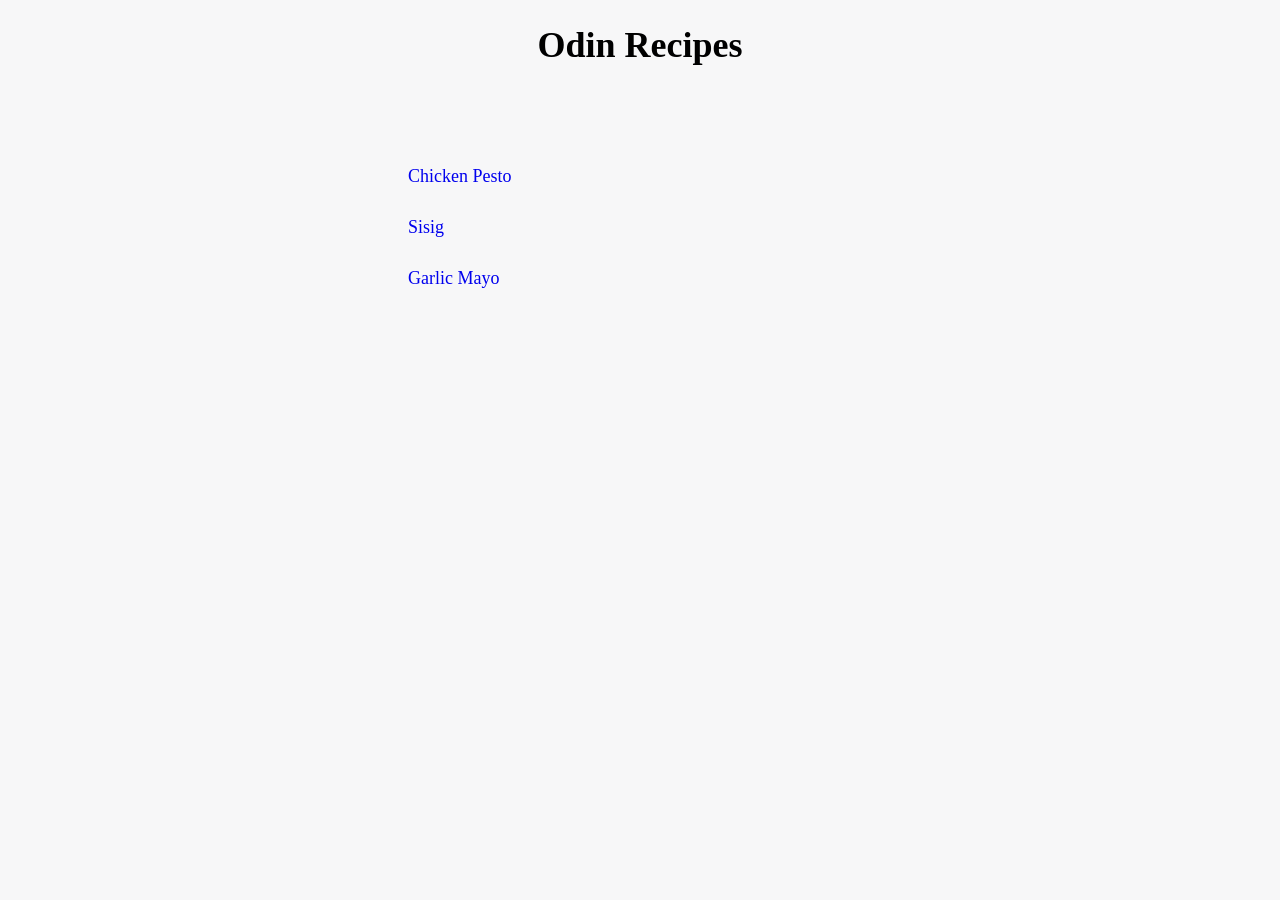
<file: index.html>
<!DOCTYPE html>
<html lang="en">
<head>
    <meta charset="UTF-8">
    <meta name="viewport" content="width=device-width, initial-scale=1.0">
    <title>Recipes</title>

    <link rel="stylesheet" href="./styles/index-style.css">
</head>
<body>

    <div class="title">
        <h1>Odin Recipes</h1>
    </div>

    <div class="recipe-list">
        <ul>
            <li> <a href="recipes/chicken-pesto.html">Chicken Pesto</a> </li>
            <li> <a href="recipes/sisig.html">Sisig</a> </li>
            <li> <a href="recipes/garlic-mayo.html">Garlic Mayo</a> </li>
        </ul>
    </div>
    
</body>
</html>
</file>
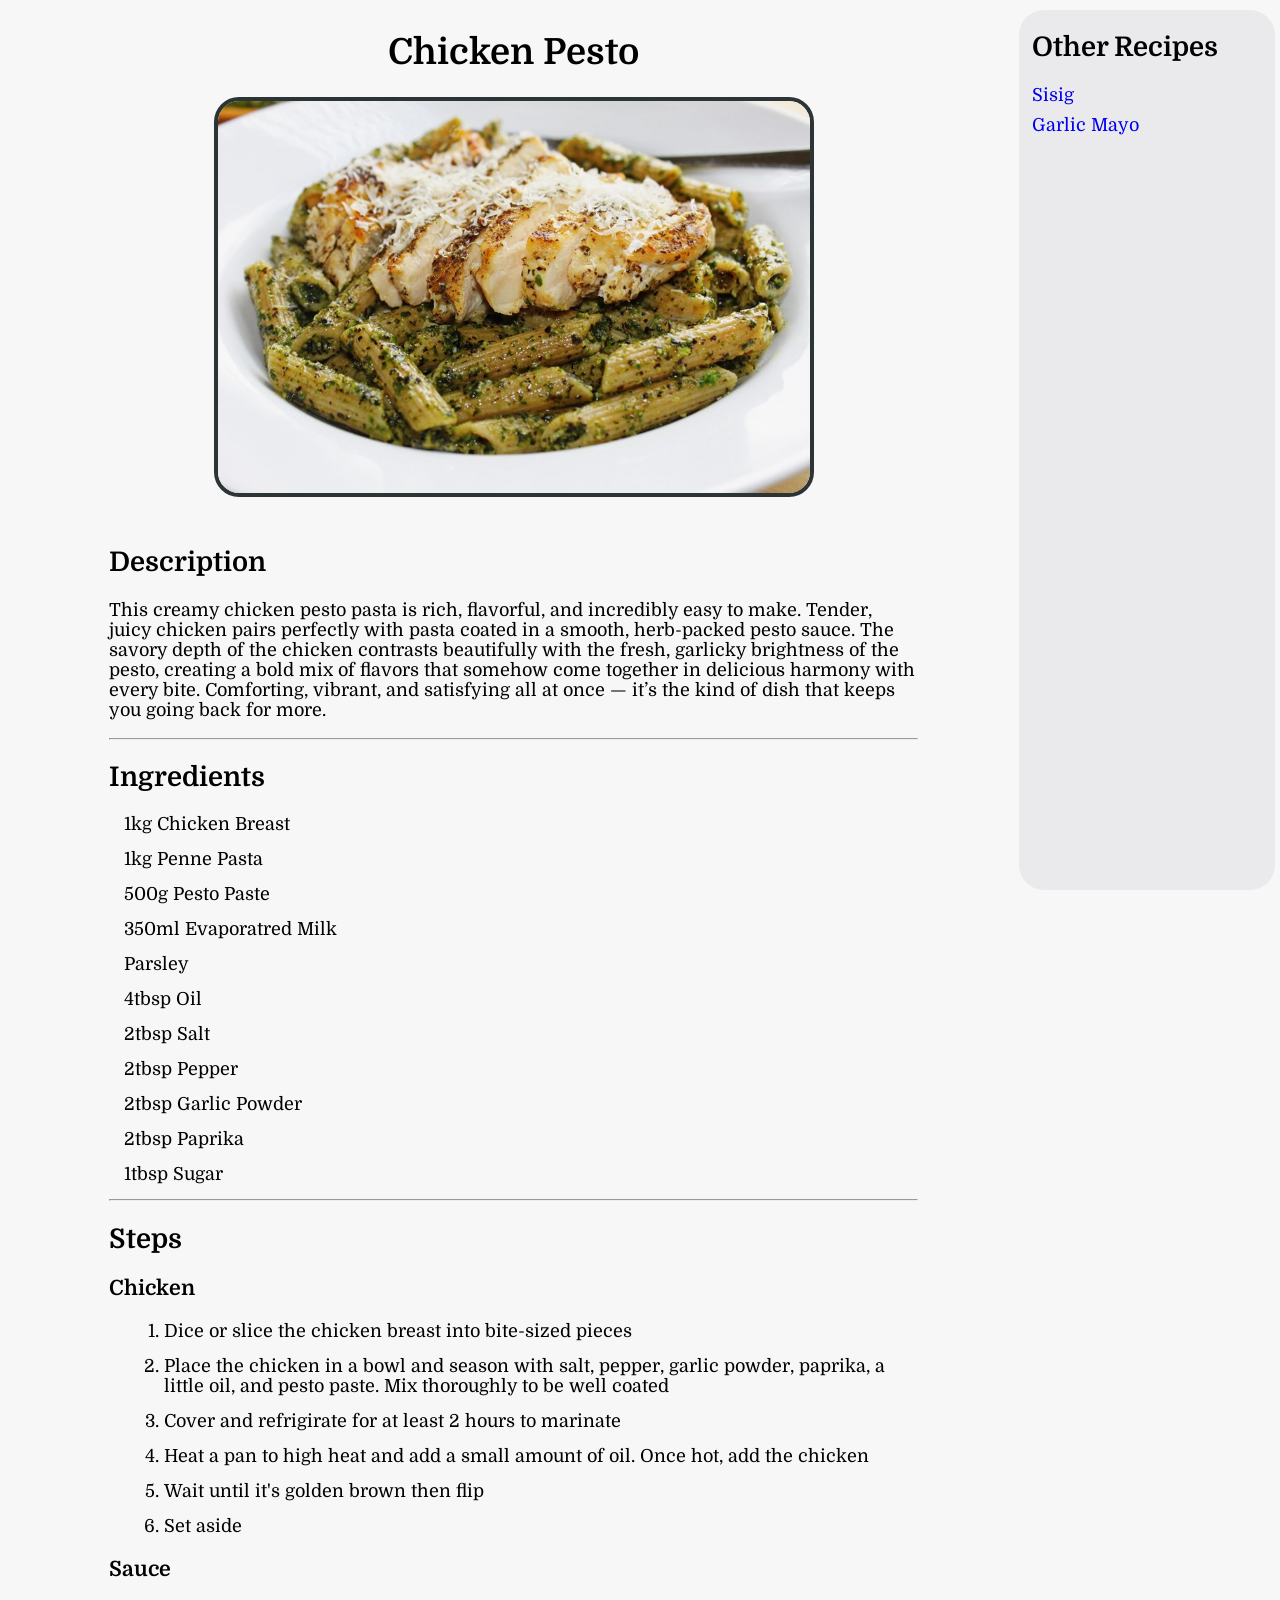
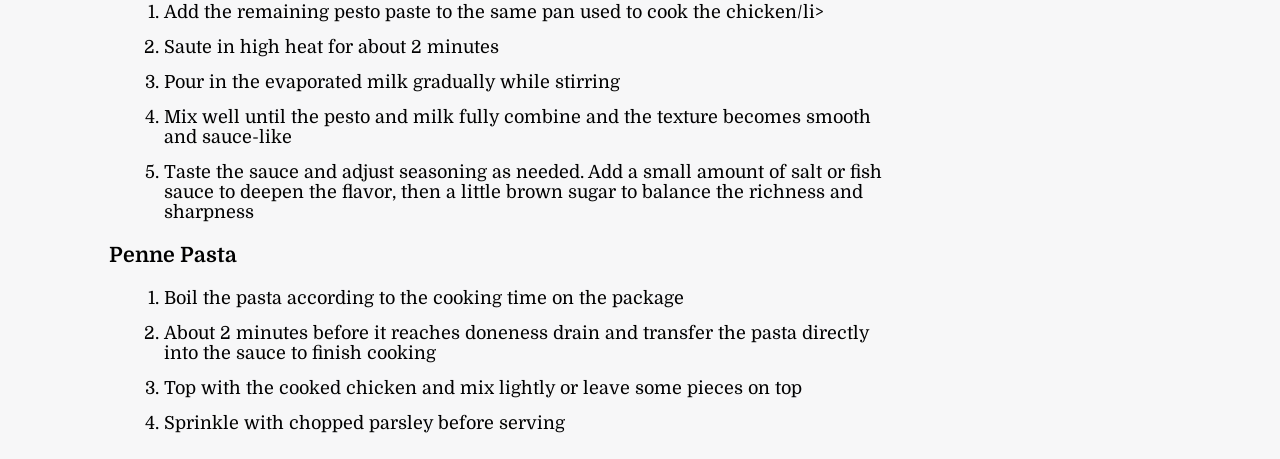
<file: recipes/chicken-pesto.html>
<!doctype html>
<html lang="en">
  <head>
    <meta charset="UTF-8" />
    <meta name="viewport" content="width=device-width, initial-scale=1.0" />
    <title>Recipes | Chicken Pesto</title>

    <link rel="stylesheet" href="../styles/recipe-style.css" />
    <link rel="preconnect" href="https://fonts.googleapis.com" />
    <link rel="preconnect" href="https://fonts.gstatic.com" crossorigin />
    <link
      href="https://fonts.googleapis.com/css2?family=Domine:wght@400..700&display=swap"
      rel="stylesheet"
    />
  </head>
  <body>
    <div class="container">
      <div class="main">
        <div class="dish">
          <h1>Chicken Pesto</h1>

          <img
            src="../img/chicken-pesto.jpg"
            alt="A picture of cooked chicken pesto"
            height="400"
          />
        </div>

        <div class="desc">
          <h2>Description</h2>
          <p>
            This creamy chicken pesto pasta is rich, flavorful, and incredibly
            easy to make. Tender, juicy chicken pairs perfectly with pasta
            coated in a smooth, herb-packed pesto sauce. The savory depth of the
            chicken contrasts beautifully with the fresh, garlicky brightness of
            the pesto, creating a bold mix of flavors that somehow come together
            in delicious harmony with every bite. Comforting, vibrant, and
            satisfying all at once — it’s the kind of dish that keeps you going
            back for more.
          </p>
        </div>

        <hr>

        <div class="ingredients">
          <h2>Ingredients</h2>
          <ul>
            <li>1kg Chicken Breast</li>
            <li>1kg Penne Pasta</li>
            <li>500g Pesto Paste</li>
            <li>350ml Evaporatred Milk</li>
            <li>Parsley</li>
            <li>4tbsp Oil</li>
            <li>2tbsp Salt</li>
            <li>2tbsp Pepper</li>
            <li>2tbsp Garlic Powder</li>
            <li>2tbsp Paprika</li>
            <li>1tbsp Sugar</li>
          </ul>
        </div>

        <hr>

        <div class="steps">
          <h2>Steps</h2>
          <h3>Chicken</h3>
          <ol>
            <li>Dice or slice the chicken breast into bite-sized pieces</li>
            <li>
              Place the chicken in a bowl and season with salt, pepper, garlic
              powder, paprika, a little oil, and pesto paste. Mix thoroughly to
              be well coated
            </li>
            <li>Cover and refrigirate for at least 2 hours to marinate</li>
            <li>
              Heat a pan to high heat and add a small amount of oil. Once hot,
              add the chicken
            </li>
            <li>Wait until it's golden brown then flip</li>
            <li>Set aside</li>
          </ol>

          <h3>Sauce</h3>
          <ol>
            <li>
              Add the remaining pesto paste to the same pan used to cook the
              chicken/li>
            </li>
            <li>Saute in high heat for about 2 minutes</li>
            <li>Pour in the evaporated milk gradually while stirring</li>
            <li>
              Mix well until the pesto and milk fully combine and the texture
              becomes smooth and sauce-like
            </li>
            <li>
              Taste the sauce and adjust seasoning as needed. Add a small amount
              of salt or fish sauce to deepen the flavor, then a little brown
              sugar to balance the richness and sharpness
            </li>
          </ol>

          <h3>Penne Pasta</h3>
          <ol>
            <li>Boil the pasta according to the cooking time on the package</li>
            <li>
              About 2 minutes before it reaches doneness drain and transfer the
              pasta directly into the sauce to finish cooking
            </li>
            <li>
              Top with the cooked chicken and mix lightly or leave some pieces
              on top
            </li>
            <li>Sprinkle with chopped parsley before serving</li>
          </ol>
        </div>
      </div>

      <div class="others">
        <h2>Other Recipes</h2>
        <ul>
          <li><a href="./sisig.html">Sisig</a></li>
          <li><a href="./garlic-mayo.html">Garlic Mayo</a></li>
        </ul>
      </div>
    </div>
  </body>
</html>
</file>
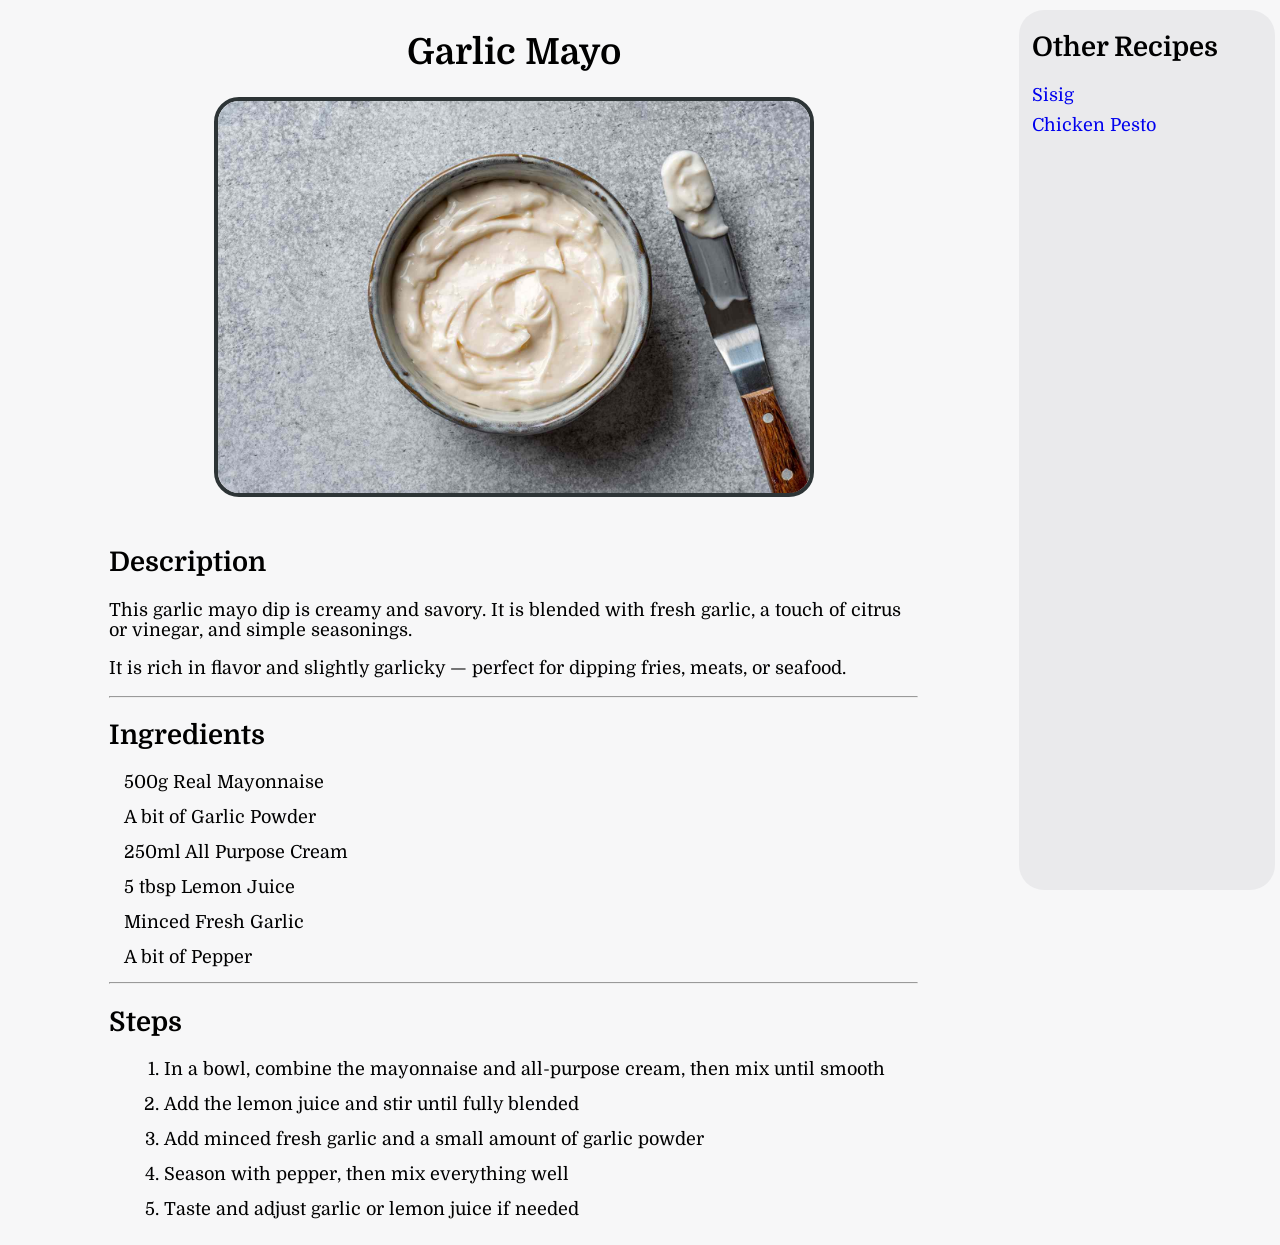
<file: recipes/garlic-mayo.html>
<!doctype html>
<html lang="en">
  <head>
    <meta charset="UTF-8" />
    <meta name="viewport" content="width=device-width, initial-scale=1.0" />
    <title>Recipes | Garlic Mayo</title>

    <link rel="stylesheet" href="../styles/recipe-style.css" />
    <link rel="preconnect" href="https://fonts.googleapis.com" />
    <link rel="preconnect" href="https://fonts.gstatic.com" crossorigin />
    <link
      href="https://fonts.googleapis.com/css2?family=Domine:wght@400..700&display=swap"
      rel="stylesheet"
    />
  </head>

  <body>
    <div class="container">
      <div class="main">
        <div class="dish">
          <h1>Garlic Mayo</h1>

          <img
            src="../img/garlic-mayo.jpg"
            alt="A picture of garlic mayonnaise"
            height="400"
          />
        </div>

        <div class="desc">
          <h2>Description</h2>
          <p>
            This garlic mayo dip is creamy and savory. It is blended with fresh
            garlic, a touch of citrus or vinegar, and simple seasonings.
          </p>
          <p>
            It is rich in flavor and slightly garlicky — perfect for dipping
            fries, meats, or seafood.
          </p>
        </div>

        <hr />

        <div class="ingredients">
          <h2>Ingredients</h2>
          <ul>
            <li>500g Real Mayonnaise</li>
            <li>A bit of Garlic Powder</li>
            <li>250ml All Purpose Cream</li>
            <li>5 tbsp Lemon Juice</li>
            <li>Minced Fresh Garlic</li>
            <li>A bit of Pepper</li>
          </ul>
        </div>

        <hr />

        <div class="steps">
          <h2>Steps</h2>
          <ol>
            <li>
              In a bowl, combine the mayonnaise and all-purpose cream, then mix
              until smooth
            </li>
            <li>Add the lemon juice and stir until fully blended</li>
            <li>
              Add minced fresh garlic and a small amount of garlic powder
            </li>
            <li>Season with pepper, then mix everything well</li>
            <li>Taste and adjust garlic or lemon juice if needed</li>
          </ol>
        </div>
      </div>

      <div class="others">
        <h2>Other Recipes</h2>
        <ul>
          <li><a href="./sisig.html">Sisig</a></li>
          <li><a href="./chicken-pesto.html">Chicken Pesto</a></li>
        </ul>
      </div>
    </div>
  </body>
</html>
</file>
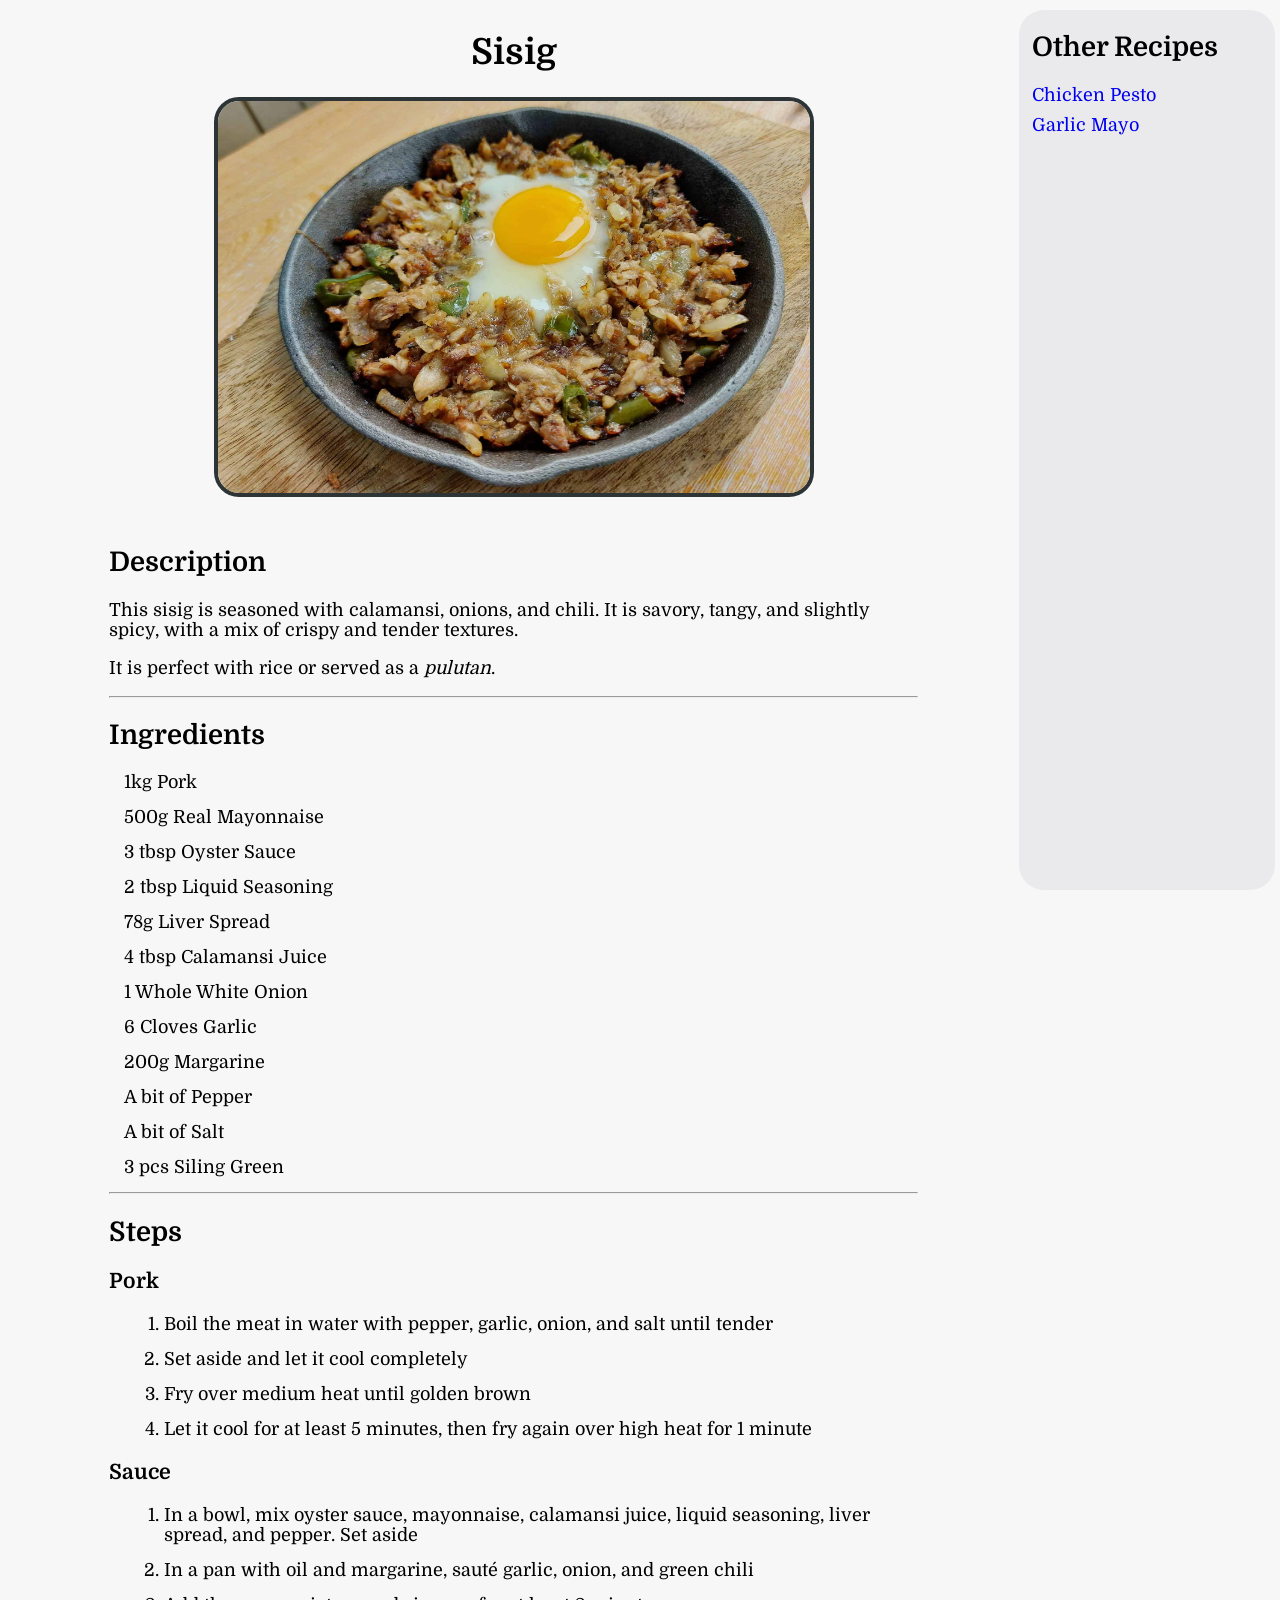
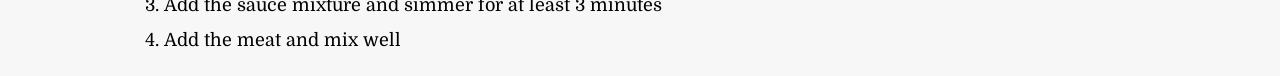
<file: recipes/sisig.html>
<!doctype html>
<html lang="en">
  <head>
    <meta charset="UTF-8" />
    <meta name="viewport" content="width=device-width, initial-scale=1.0" />
    <title>Recipes | Sisig</title>

    <link rel="stylesheet" href="../styles/recipe-style.css" />
    <link rel="preconnect" href="https://fonts.googleapis.com" />
    <link rel="preconnect" href="https://fonts.gstatic.com" crossorigin />
    <link
      href="https://fonts.googleapis.com/css2?family=Domine:wght@400..700&display=swap"
      rel="stylesheet"
    />
  </head>

  <body>
    <div class="container">
      <div class="main">
        <div class="dish">
          <h1>Sisig</h1>

          <img
            src="../img/sisig.jpg"
            alt="A picture of cooked sisig"
            height="400"
          />
        </div>

        <div class="desc">
          <h2>Description</h2>
          <p>
            This sisig is seasoned with calamansi, onions, and chili. It is
            savory, tangy, and slightly spicy, with a mix of crispy and tender
            textures.
          </p>
          <p>
            It is perfect with rice or served as a <em>pulutan</em>.
          </p>
        </div>

        <hr />

        <div class="ingredients">
          <h2>Ingredients</h2>
          <ul>
            <li>1kg Pork</li>
            <li>500g Real Mayonnaise</li>
            <li>3 tbsp Oyster Sauce</li>
            <li>2 tbsp Liquid Seasoning</li>
            <li>78g Liver Spread</li>
            <li>4 tbsp Calamansi Juice</li>
            <li>1 Whole White Onion</li>
            <li>6 Cloves Garlic</li>
            <li>200g Margarine</li>
            <li>A bit of Pepper</li>
            <li>A bit of Salt</li>
            <li>3 pcs Siling Green</li>
          </ul>
        </div>

        <hr />

        <div class="steps">
          <h2>Steps</h2>

          <h3>Pork</h3>
          <ol>
            <li>
              Boil the meat in water with pepper, garlic, onion, and salt until
              tender
            </li>
            <li>Set aside and let it cool completely</li>
            <li>Fry over medium heat until golden brown</li>
            <li>
              Let it cool for at least 5 minutes, then fry again over high heat
              for 1 minute
            </li>
          </ol>

          <h3>Sauce</h3>
          <ol>
            <li>
              In a bowl, mix oyster sauce, mayonnaise, calamansi juice, liquid
              seasoning, liver spread, and pepper. Set aside
            </li>
            <li>
              In a pan with oil and margarine, sauté garlic, onion, and green
              chili
            </li>
            <li>Add the sauce mixture and simmer for at least 3 minutes</li>
            <li>Add the meat and mix well</li>
          </ol>
        </div>
      </div>

      <div class="others">
        <h2>Other Recipes</h2>
        <ul>
          <li><a href="./chicken-pesto.html">Chicken Pesto</a></li>
          <li><a href="./garlic-mayo.html">Garlic Mayo</a></li>
        </ul>
      </div>
    </div>
  </body>
</html>
</file>
<file: styles/index-style.css>
html{
    box-sizing: border-box;
    font-family: "Domine", serif;
    font-size: 18px;
}

*,
*::before,
*::after{
    box-sizing: inherit;
    background-color: #F7F7F8;
}

.title{
    text-align: center;
    margin: 20px;
}

.recipe-list{
    background-color: #F7F7F8;
    /* width: 60vw; */
    margin: 100px 400px;
}

ul {
    list-style-type: none;
    padding: 0;
    margin: 0;
}

li{
    margin: 30px 0 auto;

}

a{
    text-decoration: none;
}
</file>
<file: styles/recipe-style.css>
html{
    box-sizing: border-box;
    font-family: "Domine", serif;
    font-size: 18px;
}

*,
*::before,
*::after{
    box-sizing: inherit;
    background-color: #F7F7F8;
}

.container {
    display: flex;
    width: 100%;
}

.main {
    width: 80%;
    padding: 0 8%;
}

.main li {
    margin: 15px;
}

.others {
    width: 20%;
    background-color: #EAEAEC;
    padding: 0 1%;
    margin: 10px 5px;
    border-radius: 25px;
    position: fixed;
    top: 0;
    bottom: 0;
    right: 0;
}

.others h2, .others a, .others li, .others ul {
    background-color: #EAEAEC;
}


.others li {
    margin: 10px 0;
}

.dish {
    display: flex;
    flex-direction: column;
    align-items: center;
}

.desc {
    margin-top: 50px;
}

a {
    text-decoration: none;
}

ul {
    list-style-type: none;
    padding: 0;
    margin: 0;
}

img {
    width: 600px;
    height: 400px;
    border: solid 4px #2d3436;
    border-radius: 25px;
}
</file>
